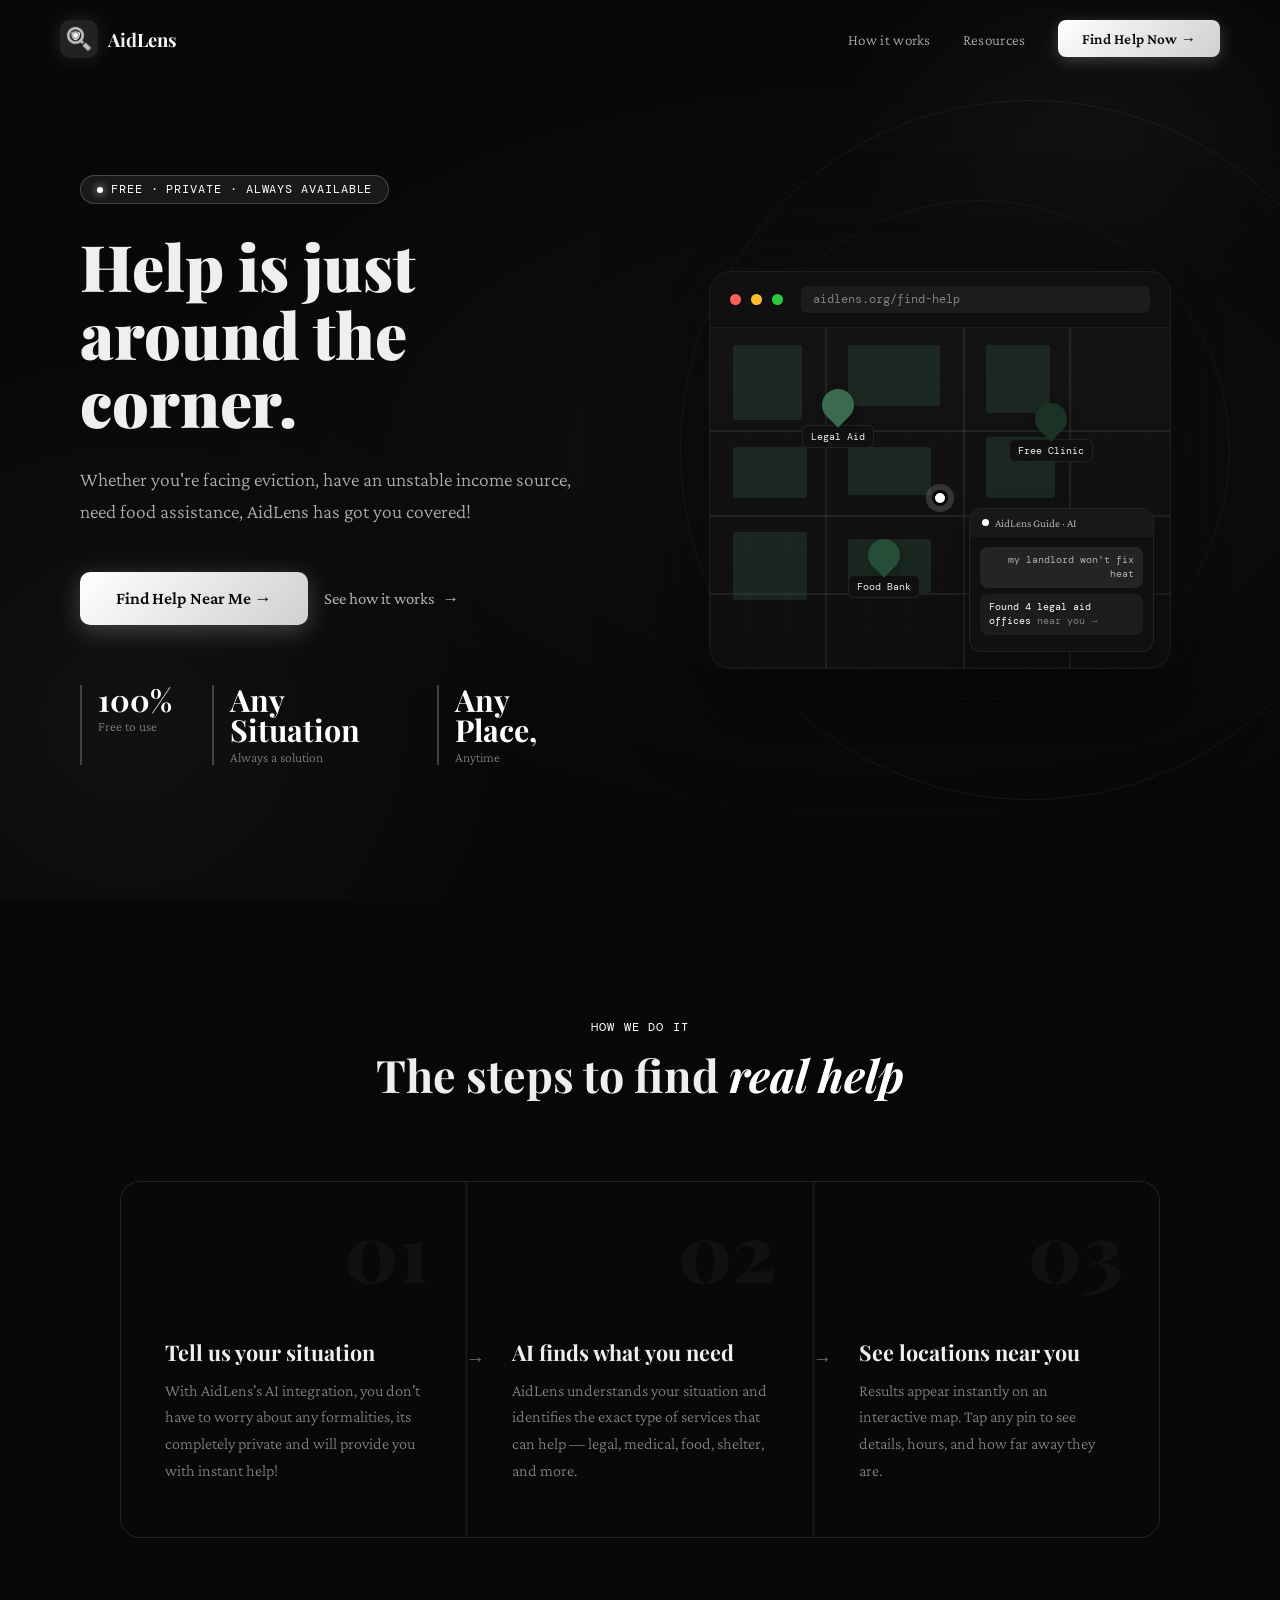
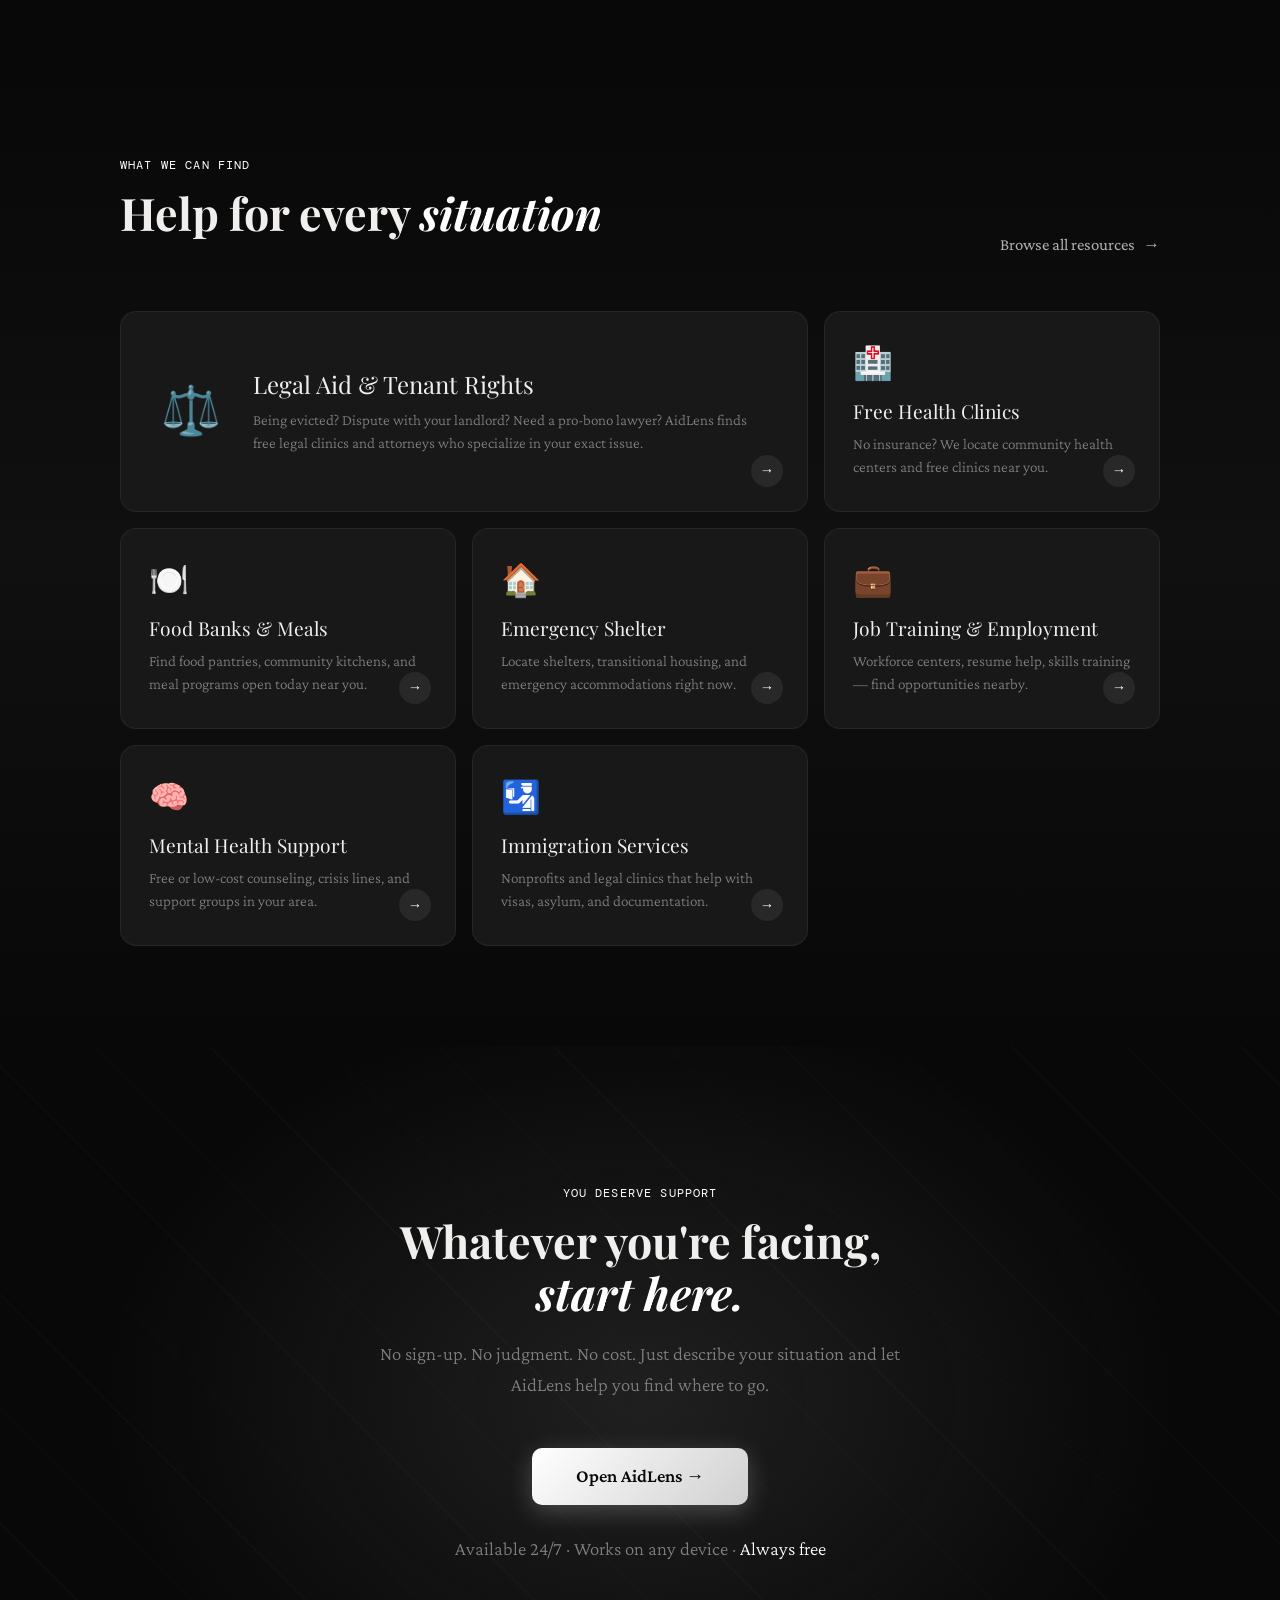
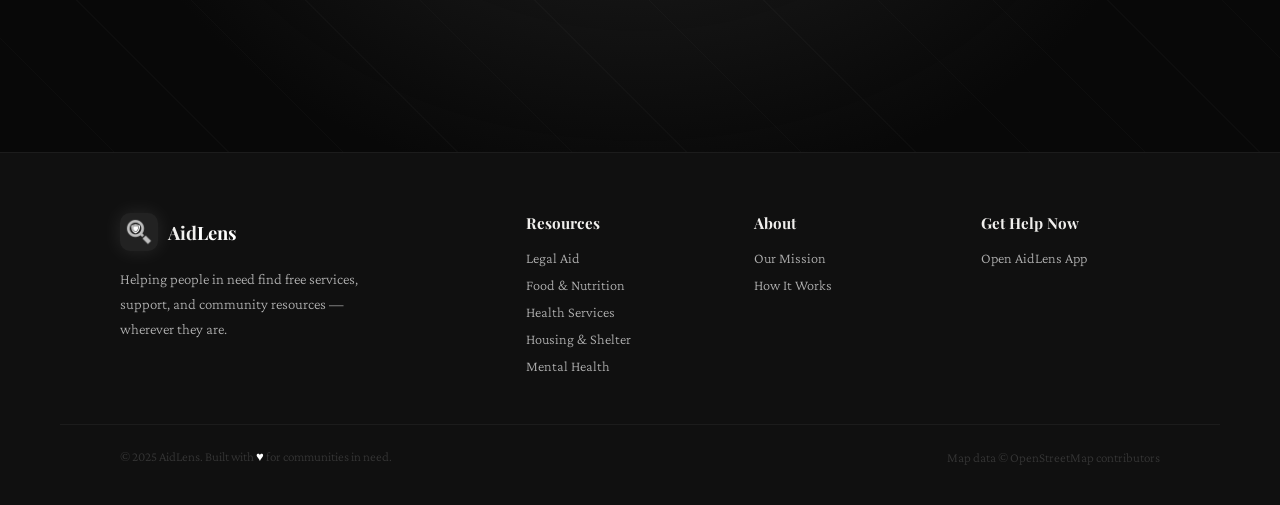
<file: index.html>
<!DOCTYPE html>
<html lang="en">
<head>
  <meta charset="UTF-8" />
  <meta name="viewport" content="width=device-width, initial-scale=1.0"/>
  <title>AidLens</title>
  <link rel="icon" type="image/png" href="aidlens.png">
  <link rel="preconnect" href="https://fonts.googleapis.com"/>
  <link rel="preconnect" href="https://fonts.gstatic.com" crossorigin/>
  <link href="https://fonts.googleapis.com/css2?family=Playfair+Display:ital,wght@0,700;0,900;1,700&family=Crimson+Pro:ital,wght@0,300;0,400;0,600;1,300;1,400&family=DM+Mono:wght@400;500&display=swap" rel="stylesheet"/>
  <link rel="stylesheet" href="homestyle.css"/>
</head>
<body>

  <!-- ── NAV ──────────────────────────────────────────────── -->
  <nav id="navbar">
    <a href="#" class="nav-logo">
      <div class="nav-logo-mark"><img src="aidlens.png" alt = "logo" height="30"></div>
      <span class="nav-logo-text">Aid<em>Lens</em></span>
    </a>
    <ul class="nav-links">
      <li><a href="#how">How it works</a></li>
      <li><a href="#categories">Resources</a></li>
      <li><a href="app.html" class="nav-cta">Find Help Now →</a></li>
    </ul>
  </nav>

  <!-- ── HERO ─────────────────────────────────────────────── -->
  <section id="hero">
    <div class="hero-bg"></div>
    <div class="hero-circle hero-circle-1"></div>
    <div class="hero-circle hero-circle-2"></div>
    <div class="hero-circle hero-circle-3"></div>

    <div class="hero-left">
      <div class="hero-eyebrow">Free · Private · Always Available</div>
      <h1>
        Help is just <br><span class="highlight"></span>around</span> the corner.
      </h1>
      <p class="hero-desc">
        Whether you're facing eviction, have an unstable income source, need food assistance, AidLens has got you covered!
      </p>
      <div class="hero-actions">
        <a href="app.html" class="btn-primary">Find Help Near Me →</a>
        <a href="#how" class="btn-secondary">See how it works <span class="arrow">→</span></a>
      </div>
      <div class="hero-stats">
        <div class="stat">
          <div class="stat-num">100%</div>
          <div class="stat-label">Free to use</div>
        </div>
        <div class="stat">
          <div class="stat-num">Any Situation</div>
          <div class="stat-label">Always a solution</div>
        </div>
        <div class="stat">
          <div class="stat-num">Any Place,</div>
          <div class="stat-label">Anytime</div>
        </div>
      </div>
    </div>

    <div class="hero-right">
      <div class="map-mockup">
        <div class="map-mockup-bar">
          <div class="mock-dot mock-dot-r"></div>
          <div class="mock-dot mock-dot-y"></div>
          <div class="mock-dot mock-dot-g"></div>
          <div class="mock-url">aidlens.org/find-help</div>
        </div>
        <div class="map-mockup-body">
          <div class="mock-road mock-road-h mock-road-h1"></div>
          <div class="mock-road mock-road-h mock-road-h2"></div>
          <div class="mock-road mock-road-h mock-road-h3"></div>
          <div class="mock-road mock-road-v mock-road-v1"></div>
          <div class="mock-road mock-road-v mock-road-v2"></div>
          <div class="mock-road mock-road-v mock-road-v3"></div>
          <div class="mock-block b1"></div>
          <div class="mock-block b2"></div>
          <div class="mock-block b3"></div>
          <div class="mock-block b4"></div>
          <div class="mock-block b5"></div>
          <div class="mock-block b6"></div>
          <div class="mock-block b7"></div>
          <div class="mock-block b8"></div>
          <div class="mock-user-pin"><div class="mock-user-dot"></div></div>
          <div class="mock-pin mock-pin-1">
            <div class="mock-pin-head pin-green"><span></span></div>
            <div class="mock-pin-label">Legal Aid</div>
          </div>
          <div class="mock-pin mock-pin-2">
            <div class="mock-pin-head pin-dark"><span></span></div>
            <div class="mock-pin-label">Free Clinic</div>
          </div>
          <div class="mock-pin mock-pin-3">
            <div class="mock-pin-head pin-mid"><span></span></div>
            <div class="mock-pin-label">Food Bank</div>
          </div>
          <div class="mock-pin mock-pin-4">
            <div class="mock-pin-head pin-fern"><span></span></div>
            <div class="mock-pin-label">Homeless Shelter</div>
          </div>
          <div class="mock-chat">
            <div class="mock-chat-header">
              <div class="mock-chat-dot"></div>
              AidLens Guide · AI
            </div>
            <div class="mock-chat-body">
              <div class="mock-msg mock-msg-user">my landlord won't fix heat</div>
              <div class="mock-msg mock-msg-ai"><span>Found 4 legal aid offices</span> near you →</div>
            </div>
          </div>
        </div>
      </div>
    </div>
  </section>

  <!-- ── HOW IT WORKS ──────────────────────────────────────── -->
  <section id="how">
    <div class="section-inner">
      <div class="how-header reveal">
        <div class="section-label">How we do it</div>
        <h2>The steps to find <em>real help</em></h2>
      </div>
      <div class="steps reveal">
        <div class="step step-connector">
          <div class="step-num">01</div>
          <span class="step-icon"><br></br></span>
          <h3>Tell us your situation</h3>
          <p>With AidLens's AI integration, you don't have to worry about any formalities, its completely private and will provide you with instant help!</p>
        </div>
        <div class="step step-connector">
            <span class="step-icon"><br></br></span>
          <div class="step-num">02</div>
          <h3>AI finds what you need</h3>
          <p>AidLens understands your situation and identifies the exact type of services that can help — legal, medical, food, shelter, and more.</p>
        </div>
        <div class="step">
          <div class="step-num">03</div>
          <span class="step-icon"><br></br></span>
          <h3>See locations near you</h3>
          <p>Results appear instantly on an interactive map. Tap any pin to see details, hours, and how far away they are.</p>
        </div>
      </div>
    </div>
  </section>

  <!-- ── CATEGORIES ────────────────────────────────────────── -->
  <section id="categories">
    <div class="section-inner">
      <div class="cat-header reveal">
        <div>
          <div class="section-label">What We Can Find</div>
          <h2>Help for every <em>situation</em></h2>
        </div>
        <a href="app.html" class="btn-secondary">Browse all resources <span class="arrow">→</span></a>
      </div>
      <div class="cat-grid">
        <a href="app.html" class="cat-card cat-card-large reveal">
          <span class="cat-emoji">⚖️</span>
          <div>
            <div class="cat-name">Legal Aid & Tenant Rights</div>
            <div class="cat-desc">Being evicted? Dispute with your landlord? Need a pro-bono lawyer? AidLens finds free legal clinics and attorneys who specialize in your exact issue.</div>
          </div>
          <div class="cat-arrow">→</div>
        </a>
        <a href="app.html" class="cat-card reveal reveal-delay-1">
          <span class="cat-emoji">🏥</span>
          <div class="cat-name">Free Health Clinics</div>
          <div class="cat-desc">No insurance? We locate community health centers and free clinics near you.</div>
          <div class="cat-arrow">→</div>
        </a>
        <a href="app.html" class="cat-card reveal reveal-delay-1">
          <span class="cat-emoji">🍽️</span>
          <div class="cat-name">Food Banks & Meals</div>
          <div class="cat-desc">Find food pantries, community kitchens, and meal programs open today near you.</div>
          <div class="cat-arrow">→</div>
        </a>
        <a href="app.html" class="cat-card reveal reveal-delay-2">
          <span class="cat-emoji">🏠</span>
          <div class="cat-name">Emergency Shelter</div>
          <div class="cat-desc">Locate shelters, transitional housing, and emergency accommodations right now.</div>
          <div class="cat-arrow">→</div>
        </a>
        <a href="app.html" class="cat-card reveal reveal-delay-2">
          <span class="cat-emoji">💼</span>
          <div class="cat-name">Job Training & Employment</div>
          <div class="cat-desc">Workforce centers, resume help, skills training — find opportunities nearby.</div>
          <div class="cat-arrow">→</div>
        </a>
        <a href="app.html" class="cat-card reveal reveal-delay-3">
          <span class="cat-emoji">🧠</span>
          <div class="cat-name">Mental Health Support</div>
          <div class="cat-desc">Free or low-cost counseling, crisis lines, and support groups in your area.</div>
          <div class="cat-arrow">→</div>
        </a>
        <a href="app.html" class="cat-card reveal reveal-delay-3">
          <span class="cat-emoji">🛂</span>
          <div class="cat-name">Immigration Services</div>
          <div class="cat-desc">Nonprofits and legal clinics that help with visas, asylum, and documentation.</div>
          <div class="cat-arrow">→</div>
        </a>
      </div>
    </div>
  </section>
  <!-- ── CTA ───────────────────────────────────────────────── -->
  <section id="cta">
    <div class="cta-bg"></div>
    <div class="cta-lines"></div>
    <div class="cta-inner reveal">
      <div class="section-label">You deserve support</div>
      <h2>Whatever you're facing,<br/><em>start here.</em></h2>
      <p>No sign-up. No judgment. No cost. Just describe your situation and let AidLens help you find where to go.</p>
      <div class="cta-actions">
        <a href="app.html" class="btn-primary btn-primary-lg">Open AidLens →</a>
      </div>
      <p class="cta-note">Available 24/7 · Works on any device · <span>Always free</span></p>
    </div>
  </section>

  <!-- ── FOOTER ────────────────────────────────────────────── -->
  <footer>
    <div class="footer-inner">
      <div class="footer-brand">
        <a href="#" class="nav-logo">
          <div class="nav-logo-mark"><img src = "aidlens.png" height="30" ></img></div>
          <span class="nav-logo-text">Aid<em>Lens</em></span>
        </a>
        <p>Helping people in need find free services, support, and community resources — wherever they are.</p>
      </div>
      <div class="footer-col">
        <h4>Resources</h4>
        <ul>
          <li><a href="app.html">Legal Aid</a></li>
          <li><a href="app.html">Food & Nutrition</a></li>
          <li><a href="app.html">Health Services</a></li>
          <li><a href="app.html">Housing & Shelter</a></li>
          <li><a href="app.html">Mental Health</a></li>
        </ul>
      </div>
      <div class="footer-col">
        <h4>About</h4>
        <ul>
          <li><a href="#">Our Mission</a></li>
          <li><a href="#how">How It Works</a></li>
        </ul>
      </div>
      <div class="footer-col">
        <h4>Get Help Now</h4>
        <ul>
          <li><a href="app.html">Open AidLens App</a></li>
        </ul>
      </div>
    </div>
    <div class="footer-bottom">
      <p>© 2025 AidLens. Built with <span class="heart">♥</span> for communities in need.</p>
      <p>Map data © <a href="https://www.openstreetmap.org/copyright" class="footer-osm-link">OpenStreetMap</a> contributors</p>
    </div>
  </footer>

  <script>
    const navbar = document.getElementById('navbar');
    window.addEventListener('scroll', () => {
      navbar.classList.toggle('scrolled', window.scrollY > 40);
    });

    const reveals = document.querySelectorAll('.reveal');
    const observer = new IntersectionObserver(entries => {
      entries.forEach(e => {
        if (e.isIntersecting) { e.target.classList.add('visible'); observer.unobserve(e.target); }
      });
    }, { threshold: 0.12 });
    reveals.forEach(el => observer.observe(el));
  </script>
</body>
</html>
</file>
<file: homestyle.css>
/* ============================================================
   AidLens — Homepage Stylesheet (styles.css)
   ============================================================ */

/* ── TOKENS ───────────────────────────────────────────────── */
:root {
  --midnight: #080808;
  --deep:     #101010;
  --forest:   #181818;
  --pine:     #242424;
  --moss:     #363636;
  --fern:     #525252;
  --sage:     #808080;
  --mist:     #b0b0b0;
  --cream:    #f0efed;
  --parchment:#e2e1de;
  --warm:     #f7f7f6;
  --amber:    #ffffff;
  --gold:     #d0d0d0;
  --sun:      #eeeeee;
  --ember:    #a0a0a0;
  --white:    #ffffff;
}

/* ── RESET ────────────────────────────────────────────────── */
*, *::before, *::after { box-sizing: border-box; margin: 0; padding: 0; }

html { scroll-behavior: smooth; }

body {
  font-family: 'Crimson Pro', serif;
  background: var(--midnight);
  color: var(--cream);
  overflow-x: hidden;
}

/* ── NOISE TEXTURE OVERLAY ────────────────────────────────── */
body::before {
  content: '';
  position: fixed; inset: 0;
  background-image: url("data:image/svg+xml,%3Csvg viewBox='0 0 256 256' xmlns='http://www.w3.org/2000/svg'%3E%3Cfilter id='noise'%3E%3CfeTurbulence type='fractalNoise' baseFrequency='0.9' numOctaves='4' stitchTiles='stitch'/%3E%3C/filter%3E%3Crect width='100%25' height='100%25' filter='url(%23noise)' opacity='0.04'/%3E%3C/svg%3E");
  pointer-events: none;
  z-index: 0;
  opacity: 0.35;
}

/* ── NAV ──────────────────────────────────────────────────── */
nav {
  position: fixed; top: 0; left: 0; right: 0;
  z-index: 1000;
  padding: 20px 60px;
  display: flex;
  align-items: center;
  justify-content: space-between;
  transition: background 0.4s, padding 0.4s;
}

nav.scrolled {
  background: rgba(8,8,8,0.95);
  backdrop-filter: blur(16px);
  padding: 14px 60px;
  border-bottom: 1px solid rgba(255,255,255,0.08);
}

.nav-logo {
  display: flex; align-items: center; gap: 10px;
  text-decoration: none;
}

.nav-logo-mark {
  width: 38px; height: 38px;
  background: #222222;
  border-radius: 10px;
  display: flex; align-items: center; justify-content: center;
  font-size: 18px;
  box-shadow: 0 0 20px rgba(255,255,255,0.1);
}
.nav-logo-text {
  font-family: 'Playfair Display', serif;
  font-size: 1.15rem;
  font-weight: 700;
  color: var(--cream);
}

.nav-logo-text em {
  color: var(--amber);
  font-style: normal;
}

.nav-links {
  display: flex; align-items: center; gap: 32px;
  list-style: none;
}

.nav-links a {
  color: var(--mist);
  text-decoration: none;
  font-size: 0.95rem;
  font-weight: 300;
  letter-spacing: 0.02em;
  transition: color 0.2s;
}

.nav-links a:hover { color: var(--cream); }

.nav-cta {
  background: linear-gradient(135deg, var(--amber), var(--gold));
  color: var(--midnight) !important;
  font-weight: 600 !important;
  padding: 10px 24px;
  border-radius: 8px;
  letter-spacing: 0.01em !important;
  transition: all 0.2s !important;
  box-shadow: 0 4px 16px rgba(255,255,255,0.2);
}

.nav-cta:hover {
  transform: translateY(-2px);
  box-shadow: 0 8px 24px rgba(255,255,255,0.28) !important;
}

/* ── HERO ─────────────────────────────────────────────────── */
#hero {
  min-height: 100vh;
  display: grid;
  grid-template-columns: 1fr 1fr;
  position: relative;
  overflow: hidden;
}

.hero-bg {
  position: absolute; inset: 0;
  background:
    radial-gradient(ellipse 80% 60% at 70% 50%, rgba(18,18,18,0.92) 0%, transparent 70%),
    radial-gradient(ellipse 50% 70% at 10% 80%, rgba(255,255,255,0.04) 0%, transparent 60%),
    radial-gradient(ellipse 40% 40% at 85% 15%, rgba(255,255,255,0.04) 0%, transparent 50%),
    var(--midnight);
  z-index: 0;
}

.hero-circle {
  position: absolute;
  border-radius: 50%;
  border: 1px solid rgba(255,255,255,0.06);
}

.hero-circle-1 {
  width: 700px; height: 700px;
  right: -100px; top: 50%;
  transform: translateY(-50%);
}

.hero-circle-2 {
  width: 500px; height: 500px;
  right: 50px; top: 50%;
  transform: translateY(-50%);
  border-color: rgba(232,168,58,0.07);
}

.hero-circle-3 {
  width: 320px; height: 320px;
  right: 140px; top: 50%;
  transform: translateY(-50%);
  border-color: rgba(255,255,255,0.04);
}

.hero-left {
  position: relative;
  z-index: 2;
  display: flex;
  flex-direction: column;
  justify-content: center;
  padding: 120px 60px 80px 80px;
}

.hero-eyebrow {
  display: inline-flex;
  align-items: center;
  gap: 8px;
  background: rgba(255,255,255,0.07);
  border: 1px solid rgba(255,255,255,0.2);
  border-radius: 20px;
  padding: 6px 16px;
  font-family: 'DM Mono', monospace;
  font-size: 0.72rem;
  color: var(--amber);
  letter-spacing: 0.08em;
  text-transform: uppercase;
  margin-bottom: 28px;
  width: fit-content;
  animation: fadeUp 0.7s ease both;
}

.hero-eyebrow::before {
  content: '';
  width: 6px; height: 6px;
  background: var(--amber);
  border-radius: 50%;
  box-shadow: 0 0 8px var(--amber);
  animation: pulse 2s infinite;
}

@keyframes pulse {
  0%,100% { opacity: 1; }
  50% { opacity: 0.3; }
}

h1 {
  font-family: 'Playfair Display', serif;
  font-size: clamp(2.8rem, 5vw, 4.6rem);
  font-weight: 900;
  line-height: 1.06;
  color: var(--cream);
  margin-bottom: 28px;
  animation: fadeUp 0.7s 0.1s ease both;
}

h1 .highlight {
  color: var(--amber);
  font-style: italic;
  position: relative;
  display: inline-block;
}

h1 .highlight::after {
  content: '';
  position: absolute;
  bottom: 4px; left: 0; right: 0;
  height: 3px;
  background: linear-gradient(90deg, var(--amber), transparent);
  border-radius: 2px;
}

.hero-desc {
  font-size: 1.22rem;
  font-weight: 300;
  line-height: 1.65;
  color: var(--mist);
  max-width: 500px;
  margin-bottom: 44px;
  animation: fadeUp 0.7s 0.2s ease both;
}

.hero-actions {
  display: flex;
  align-items: center;
  gap: 16px;
  animation: fadeUp 0.7s 0.3s ease both;
}

.btn-primary {
  background: linear-gradient(135deg, var(--amber), var(--gold));
  color: var(--midnight);
  font-family: 'Crimson Pro', serif;
  font-size: 1.1rem;
  font-weight: 600;
  padding: 16px 36px;
  border-radius: 10px;
  text-decoration: none;
  border: none;
  cursor: pointer;
  transition: all 0.25s;
  box-shadow: 0 6px 24px rgba(255,255,255,0.22);
  display: inline-flex;
  align-items: center;
  gap: 8px;
}

.btn-primary:hover {
  transform: translateY(-3px);
  box-shadow: 0 12px 36px rgba(255,255,255,0.3);
}

.btn-secondary {
  color: var(--mist);
  font-family: 'Crimson Pro', serif;
  font-size: 1.05rem;
  font-weight: 400;
  text-decoration: none;
  display: inline-flex;
  align-items: center;
  gap: 8px;
  transition: color 0.2s;
}

.btn-secondary:hover { color: var(--cream); }

.btn-secondary .arrow { transition: transform 0.2s; }

.btn-secondary:hover .arrow { transform: translateX(4px); }

.hero-stats {
  margin-top: 60px;
  display: flex;
  gap: 40px;
  animation: fadeUp 0.7s 0.4s ease both;
}

.stat {
  border-left: 2px solid rgba(255,255,255,0.22);
  padding-left: 16px;
}

.stat-num {
  font-family: 'Playfair Display', serif;
  font-size: 1.9rem;
  font-weight: 700;
  color: var(--amber);
  line-height: 1;
}

.stat-label {
  font-size: 0.85rem;
  color: var(--sage);
  margin-top: 4px;
  font-weight: 300;
}

/* ── HERO RIGHT — MAP MOCKUP ──────────────────────────────── */
.hero-right {
  position: relative;
  z-index: 2;
  display: flex;
  align-items: center;
  justify-content: center;
  padding: 120px 60px 80px 20px;
  animation: fadeUp 0.9s 0.2s ease both;
}

.map-mockup {
  width: 100%;
  max-width: 460px;
  background: var(--forest);
  border-radius: 20px;
  overflow: hidden;
  box-shadow:
    0 0 0 1px rgba(255,255,255,0.08),
    0 40px 80px rgba(0,0,0,0.5),
    0 0 100px rgba(18,18,18,0.5);
  position: relative;
}

.map-mockup-bar {
  background: var(--deep);
  padding: 14px 20px;
  display: flex;
  align-items: center;
  gap: 10px;
  border-bottom: 1px solid rgba(255,255,255,0.06);
}

.mock-dot {
  width: 11px; height: 11px;
  border-radius: 50%;
}

.mock-dot-r { background: #ff6058; }
.mock-dot-y { background: #ffbd2e; }
.mock-dot-g { background: #29c940; }

.mock-url {
  flex: 1;
  background: rgba(255,255,255,0.05);
  border-radius: 6px;
  padding: 6px 12px;
  font-family: 'DM Mono', monospace;
  font-size: 0.72rem;
  color: var(--sage);
  margin-left: 8px;
}

.map-mockup-body {
  position: relative;
  height: 340px;
  background:
    linear-gradient(180deg, rgba(18,18,18,0.8) 0%, rgba(0,0,0,0.4) 100%),
    repeating-linear-gradient(0deg, rgba(255,255,255,0.025) 0px, rgba(255,255,255,0.025) 1px, transparent 1px, transparent 40px),
    repeating-linear-gradient(90deg, rgba(255,255,255,0.025) 0px, rgba(255,255,255,0.025) 1px, transparent 1px, transparent 40px);
  overflow: hidden;
}

.mock-road {
  position: absolute;
  background: rgba(255,255,255,0.07);
}

.mock-road-h { height: 2px; left: 0; right: 0; }
.mock-road-v { width: 2px; top: 0; bottom: 0; }
.mock-road-h1 { top: 30%; }
.mock-road-h2 { top: 55%; }
.mock-road-h3 { top: 78%; }
.mock-road-v1 { left: 25%; }
.mock-road-v2 { left: 55%; }
.mock-road-v3 { left: 78%; }

.mock-block {
  position: absolute;
  background: rgba(58,107,80,0.25);
  border-radius: 3px;
}

.mock-user-pin {
  position: absolute;
  left: 50%; top: 50%;
  transform: translate(-50%, -50%);
}

.mock-user-dot {
  width: 16px; height: 16px;
  background: var(--amber);
  border-radius: 50%;
  border: 3px solid var(--midnight);
  box-shadow: 0 0 0 6px rgba(255,255,255,0.15);
  animation: pulseRing 2s infinite;
}

@keyframes pulseRing {
  0%,100% { box-shadow: 0 0 0 6px rgba(255,255,255,0.15); }
  50%      { box-shadow: 0 0 0 14px rgba(232,168,58,0.05); }
}

.mock-pin {
  position: absolute;
  display: flex;
  flex-direction: column;
  align-items: center;
  animation: pinDrop 0.5s ease both;
}

@keyframes pinDrop {
  from { transform: translateY(-20px); opacity: 0; }
  to   { transform: translateY(0); opacity: 1; }
}

.mock-pin-head {
  width: 32px; height: 32px;
  border-radius: 50% 50% 50% 0;
  display: flex; align-items: center; justify-content: center;
  font-size: 14px;
  transform: rotate(-45deg);
  box-shadow: 0 3px 10px rgba(0,0,0,0.3);
}

.mock-pin-head span { transform: rotate(45deg); display: block; }

.mock-pin-label {
  background: var(--deep);
  border-radius: 6px;
  padding: 4px 8px;
  font-size: 0.65rem;
  color: var(--cream);
  white-space: nowrap;
  margin-top: 4px;
  font-family: 'DM Mono', monospace;
  border: 1px solid rgba(138,184,157,0.12);
}

.mock-pin-1 { left: 20%; top: 18%; animation-delay: 0.4s; }
.mock-pin-2 { left: 65%; top: 22%; animation-delay: 0.55s; }
.mock-pin-3 { left: 30%; top: 62%; animation-delay: 0.7s; }
.mock-pin-4 { left: 70%; top: 58%; animation-delay: 0.85s; }

.mock-chat {
  position: absolute;
  right: 16px; bottom: 16px;
  width: 185px;
  background: var(--deep);
  border-radius: 12px;
  overflow: hidden;
  border: 1px solid rgba(255,255,255,0.08);
  box-shadow: 0 8px 24px rgba(0,0,0,0.4);
}

.mock-chat-header {
  background: var(--forest);
  padding: 8px 12px;
  font-size: 0.7rem;
  color: var(--mist);
  display: flex;
  align-items: center;
  gap: 6px;
}

.mock-chat-dot {
  width: 7px; height: 7px;
  background: var(--amber);
  border-radius: 50%;
}

.mock-chat-body { padding: 10px; }

.mock-msg {
  border-radius: 8px;
  padding: 6px 9px;
  font-size: 0.65rem;
  line-height: 1.4;
  margin-bottom: 6px;
  font-family: 'DM Mono', monospace;
}

.mock-msg-user {
  background: var(--pine);
  color: var(--mist);
  text-align: right;
}

.mock-msg-ai {
  background: rgba(255,255,255,0.05);
  color: var(--sage);
}

.mock-msg-ai span { color: var(--amber); }

@keyframes fadeUp {
  from { opacity: 0; transform: translateY(24px); }
  to   { opacity: 1; transform: translateY(0); }
}

/* ── SECTION SHARED ───────────────────────────────────────── */
section { position: relative; z-index: 1; }

.section-inner {
  max-width: 1160px;
  margin: 0 auto;
  padding: 0 60px;
}

.section-label {
  font-family: 'DM Mono', monospace;
  font-size: 0.72rem;
  color: var(--amber);
  letter-spacing: 0.1em;
  text-transform: uppercase;
  margin-bottom: 14px;
}

h2 {
  font-family: 'Playfair Display', serif;
  font-size: clamp(2rem, 3.5vw, 3rem);
  font-weight: 700;
  line-height: 1.15;
  color: var(--cream);
  margin-bottom: 16px;
}

h2 em {
  font-style: italic;
  color: var(--amber);
}

/* ── MARQUEE STRIP ────────────────────────────────────────── */
#strip {
  background: var(--amber);
  padding: 14px 0;
  overflow: hidden;
}

.marquee-track {
  display: flex;
  gap: 0;
  animation: marquee 28s linear infinite;
  white-space: nowrap;
}

.marquee-track span {
  padding: 0 28px;
  font-family: 'DM Mono', monospace;
  font-size: 0.8rem;
  font-weight: 500;
  color: var(--midnight);
  letter-spacing: 0.04em;
  text-transform: uppercase;
  display: inline-flex;
  align-items: center;
  gap: 10px;
}

.marquee-track span::after {
  content: '✦';
  color: rgba(0,0,0,0.35);
}

@keyframes marquee {
  from { transform: translateX(0); }
  to   { transform: translateX(-50%); }
}

/* ── HOW IT WORKS ─────────────────────────────────────────── */
#how { padding: 120px 0; }

.how-header {
  text-align: center;
  margin-bottom: 80px;
}

.steps {
  display: grid;
  grid-template-columns: repeat(3, 1fr);
  gap: 3px;
  background: rgba(255,255,255,0.05);
  border-radius: 20px;
  overflow: hidden;
  border: 1px solid rgba(255,255,255,0.06);
}

.step {
  padding: 52px 44px;
  background: var(--midnight);
  position: relative;
  transition: background 0.3s;
}

.step:hover { background: var(--deep); }

.step-num {
  font-family: 'Playfair Display', serif;
  font-size: 5rem;
  font-weight: 900;
  color: rgba(255,255,255,0.04);
  line-height: 1;
  position: absolute;
  top: 28px; right: 36px;
  user-select: none;
  transition: color 0.3s;
}

.step:hover .step-num { color: rgba(255,255,255,0.12); }

.step-icon {
  font-size: 2.2rem;
  margin-bottom: 24px;
  display: block;
}

.step h3 {
  font-family: 'Playfair Display', serif;
  font-size: 1.35rem;
  color: var(--cream);
  margin-bottom: 12px;
}

.step p {
  font-size: 1.02rem;
  color: var(--sage);
  line-height: 1.65;
  font-weight: 300;
}

.step-connector { position: relative; }

.step-connector::after {
  content: '→';
  position: absolute;
  top: 50%; right: -20px;
  transform: translateY(-50%);
  font-size: 1.2rem;
  color: var(--amber);
  opacity: 0.4;
  z-index: 2;
}

/* ── CATEGORIES ───────────────────────────────────────────── */
#categories {
  padding: 100px 0;
  background: linear-gradient(180deg, var(--midnight) 0%, var(--deep) 50%, var(--midnight) 100%);
}

.cat-header {
  display: flex;
  align-items: flex-end;
  justify-content: space-between;
  margin-bottom: 56px;
}

.cat-grid {
  display: grid;
  grid-template-columns: repeat(3, 1fr);
  gap: 16px;
}

.cat-card {
  background: var(--forest);
  border-radius: 16px;
  padding: 32px 28px;
  cursor: pointer;
  transition: all 0.3s;
  border: 1px solid rgba(255,255,255,0.06);
  position: relative;
  overflow: hidden;
  text-decoration: none;
  display: block;
}

.cat-card::before {
  content: '';
  position: absolute;
  inset: 0;
  background: linear-gradient(135deg, transparent 60%, rgba(232,168,58,0.06));
  opacity: 0;
  transition: opacity 0.3s;
}

.cat-card:hover {
  transform: translateY(-4px);
  border-color: rgba(255,255,255,0.2);
  box-shadow: 0 16px 48px rgba(0,0,0,0.3), 0 0 0 1px rgba(255,255,255,0.07);
}

.cat-card:hover::before { opacity: 1; }

.cat-emoji {
  font-size: 2rem;
  margin-bottom: 16px;
  display: block;
}

.cat-name {
  font-family: 'Playfair Display', serif;
  font-size: 1.2rem;
  color: var(--cream);
  margin-bottom: 8px;
}

.cat-desc {
  font-size: 0.95rem;
  color: var(--sage);
  line-height: 1.55;
  font-weight: 300;
}

.cat-arrow {
  position: absolute;
  bottom: 24px; right: 24px;
  width: 32px; height: 32px;
  border-radius: 50%;
  background: rgba(255,255,255,0.07);
  display: flex; align-items: center; justify-content: center;
  font-size: 0.9rem;
  color: var(--amber);
  transition: all 0.2s;
}

.cat-card:hover .cat-arrow {
  background: var(--amber);
  color: var(--midnight);
  transform: rotate(45deg);
}

.cat-card-large {
  grid-column: span 2;
  display: flex;
  align-items: center;
  gap: 32px;
  padding: 40px 40px;
}

.cat-card-large .cat-emoji { font-size: 3rem; margin: 0; flex-shrink: 0; }
.cat-card-large .cat-name { font-size: 1.5rem; }

/* ── MISSION QUOTE ────────────────────────────────────────── */
#mission {
  padding: 120px 0;
  position: relative;
  overflow: hidden;
}

.mission-bg {
  position: absolute; inset: 0;
  background: radial-gradient(ellipse 70% 80% at 50% 50%, rgba(18,18,18,0.6) 0%, transparent 70%);
}

.mission-inner {
  position: relative;
  z-index: 1;
  text-align: center;
  max-width: 860px;
  margin: 0 auto;
  padding: 0 60px;
}

.mission-inner .quote-mark {
  font-family: 'Playfair Display', serif;
  font-size: 8rem;
  line-height: 0.6;
  color: var(--amber);
  opacity: 0.2;
  display: block;
  margin-bottom: 24px;
}

.mission-inner blockquote {
  font-family: 'Playfair Display', serif;
  font-size: clamp(1.6rem, 3vw, 2.4rem);
  font-weight: 700;
  font-style: italic;
  color: var(--cream);
  line-height: 1.35;
  margin-bottom: 32px;
}

.mission-inner blockquote span { color: var(--amber); }

.mission-inner p {
  font-size: 1.15rem;
  color: var(--sage);
  line-height: 1.7;
  font-weight: 300;
  max-width: 640px;
  margin: 0 auto 44px;
}

/* ── TESTIMONIALS ─────────────────────────────────────────── */
#stories {
  padding: 100px 0;
  background: var(--deep);
}

.stories-header {
  text-align: center;
  margin-bottom: 64px;
}

.stories-grid {
  display: grid;
  grid-template-columns: repeat(3, 1fr);
  gap: 20px;
}

.story-card {
  background: var(--forest);
  border-radius: 16px;
  padding: 36px 32px;
  border: 1px solid rgba(255,255,255,0.05);
  position: relative;
  transition: transform 0.3s;
}

.story-card:hover { transform: translateY(-4px); }

.story-quote {
  font-size: 1.05rem;
  color: var(--mist);
  line-height: 1.7;
  font-style: italic;
  font-weight: 300;
  margin-bottom: 24px;
}

.story-quote strong { color: var(--amber); font-style: normal; }

.story-person {
  display: flex;
  align-items: center;
  gap: 12px;
}

.story-avatar {
  width: 42px; height: 42px;
  border-radius: 50%;
  display: flex; align-items: center; justify-content: center;
  font-size: 20px;
  flex-shrink: 0;
}

.story-name {
  font-size: 0.9rem;
  font-weight: 600;
  color: var(--cream);
}

.story-detail {
  font-size: 0.8rem;
  color: var(--mist);
  font-weight: 300;
  margin-top: 2px;
}

.story-tag {
  position: absolute;
  top: 24px; right: 24px;
  background: rgba(255,255,255,0.07);
  border: 1px solid rgba(255,255,255,0.15);
  border-radius: 20px;
  padding: 4px 12px;
  font-size: 0.72rem;
  color: var(--amber);
  font-family: 'DM Mono', monospace;
}

/* ── CTA ──────────────────────────────────────────────────── */
#cta {
  padding: 140px 0;
  position: relative;
  overflow: hidden;
}

.cta-bg {
  position: absolute; inset: 0;
  background:
    radial-gradient(ellipse 60% 80% at 50% 50%, rgba(60,60,60,0.45) 0%, transparent 70%),
    var(--midnight);
}

.cta-lines {
  position: absolute; inset: 0;
  background:
    repeating-linear-gradient(
      45deg,
      transparent,
      transparent 80px,
      rgba(255,255,255,0.02) 80px,
      rgba(255,255,255,0.02) 81px
    );
}

.cta-inner {
  position: relative;
  z-index: 1;
  text-align: center;
  max-width: 700px;
  margin: 0 auto;
  padding: 0 60px;
}

.cta-inner h2 { margin-bottom: 20px; }

.cta-inner p {
  font-size: 1.18rem;
  color: var(--sage);
  line-height: 1.65;
  font-weight: 300;
  margin-bottom: 48px;
}

.cta-actions {
  display: flex;
  align-items: center;
  justify-content: center;
  gap: 20px;
  flex-wrap: wrap;
}

.cta-note {
  margin-top: 28px;
  font-size: 0.88rem;
  color: var(--mist);
  font-weight: 300;
}

.cta-note span { color: var(--amber); }

/* ── FOOTER ───────────────────────────────────────────────── */
footer {
  background: var(--deep);
  border-top: 1px solid rgba(255,255,255,0.05);
  padding: 60px 0 40px;
}

.footer-inner {
  max-width: 1160px;
  margin: 0 auto;
  padding: 0 60px;
  display: grid;
  grid-template-columns: 2fr 1fr 1fr 1fr;
  gap: 48px;
}

.footer-brand .nav-logo { margin-bottom: 16px; display: inline-flex; }

.footer-brand p {
  font-size: 0.93rem;
  color: var(--mist);
  line-height: 1.65;
  font-weight: 300;
  max-width: 280px;
}

.footer-col h4 {
  font-family: 'Playfair Display', serif;
  font-size: 0.95rem;
  color: var(--cream);
  margin-bottom: 16px;
}

.footer-col ul { list-style: none; }

.footer-col li { margin-bottom: 10px; }

.footer-col a {
  color: var(--mist);
  text-decoration: none;
  font-size: 0.9rem;
  font-weight: 300;
  transition: color 0.2s;
}

.footer-col a:hover { color: var(--amber); }

.footer-bottom {
  max-width: 1160px;
  margin: 40px auto 0;
  padding: 24px 60px 0;
  border-top: 1px solid rgba(255,255,255,0.05);
  display: flex;
  align-items: center;
  justify-content: space-between;
}

.footer-bottom p {
  font-size: 0.82rem;
  color: var(--moss);
  font-weight: 300;
}

.footer-bottom .heart { color: var(--amber); }

.footer-osm-link {
  color: var(--moss);
  text-decoration: none;
}

/* ── SCROLL REVEAL ────────────────────────────────────────── */
.reveal {
  opacity: 0;
  transform: translateY(30px);
  transition: opacity 0.7s ease, transform 0.7s ease;
}

.reveal.visible {
  opacity: 1;
  transform: none;
}

.reveal-delay-1 { transition-delay: 0.1s; }
.reveal-delay-2 { transition-delay: 0.2s; }
.reveal-delay-3 { transition-delay: 0.3s; }

/* ── MOCK-BLOCK POSITIONS ─────────────────────────────────── */
.b1 { left:5%;top:5%;width:15%;height:22%; }
.b2 { left:30%;top:5%;width:20%;height:18%; }
.b3 { left:60%;top:5%;width:14%;height:20%; }
.b4 { left:5%;top:35%;width:16%;height:15%; }
.b5 { left:30%;top:35%;width:18%;height:14%; }
.b6 { left:60%;top:32%;width:15%;height:18%; }
.b7 { left:5%;top:60%;width:16%;height:20%; }
.b8 { left:30%;top:62%;width:18%;height:16%; }

/* ── MOCK PIN COLORS ──────────────────────────────────────── */
.pin-green { background: #3a6b50; }
.pin-dark  { background: #1a3326; }
.pin-mid   { background: #264d38; }
.pin-fern  { background: #56906e; }

/* ── STORY AVATAR COLORS ──────────────────────────────────── */
.avatar-green { background: rgba(60,60,60,0.3); }
.avatar-deep  { background: rgba(18,18,18,0.5); }
.avatar-fern  { background: rgba(80,80,80,0.35); }

/* ── CTA LARGE BUTTON ─────────────────────────────────────── */
.btn-primary-lg {
  font-size: 1.15rem;
  padding: 18px 44px;
}
</file>
